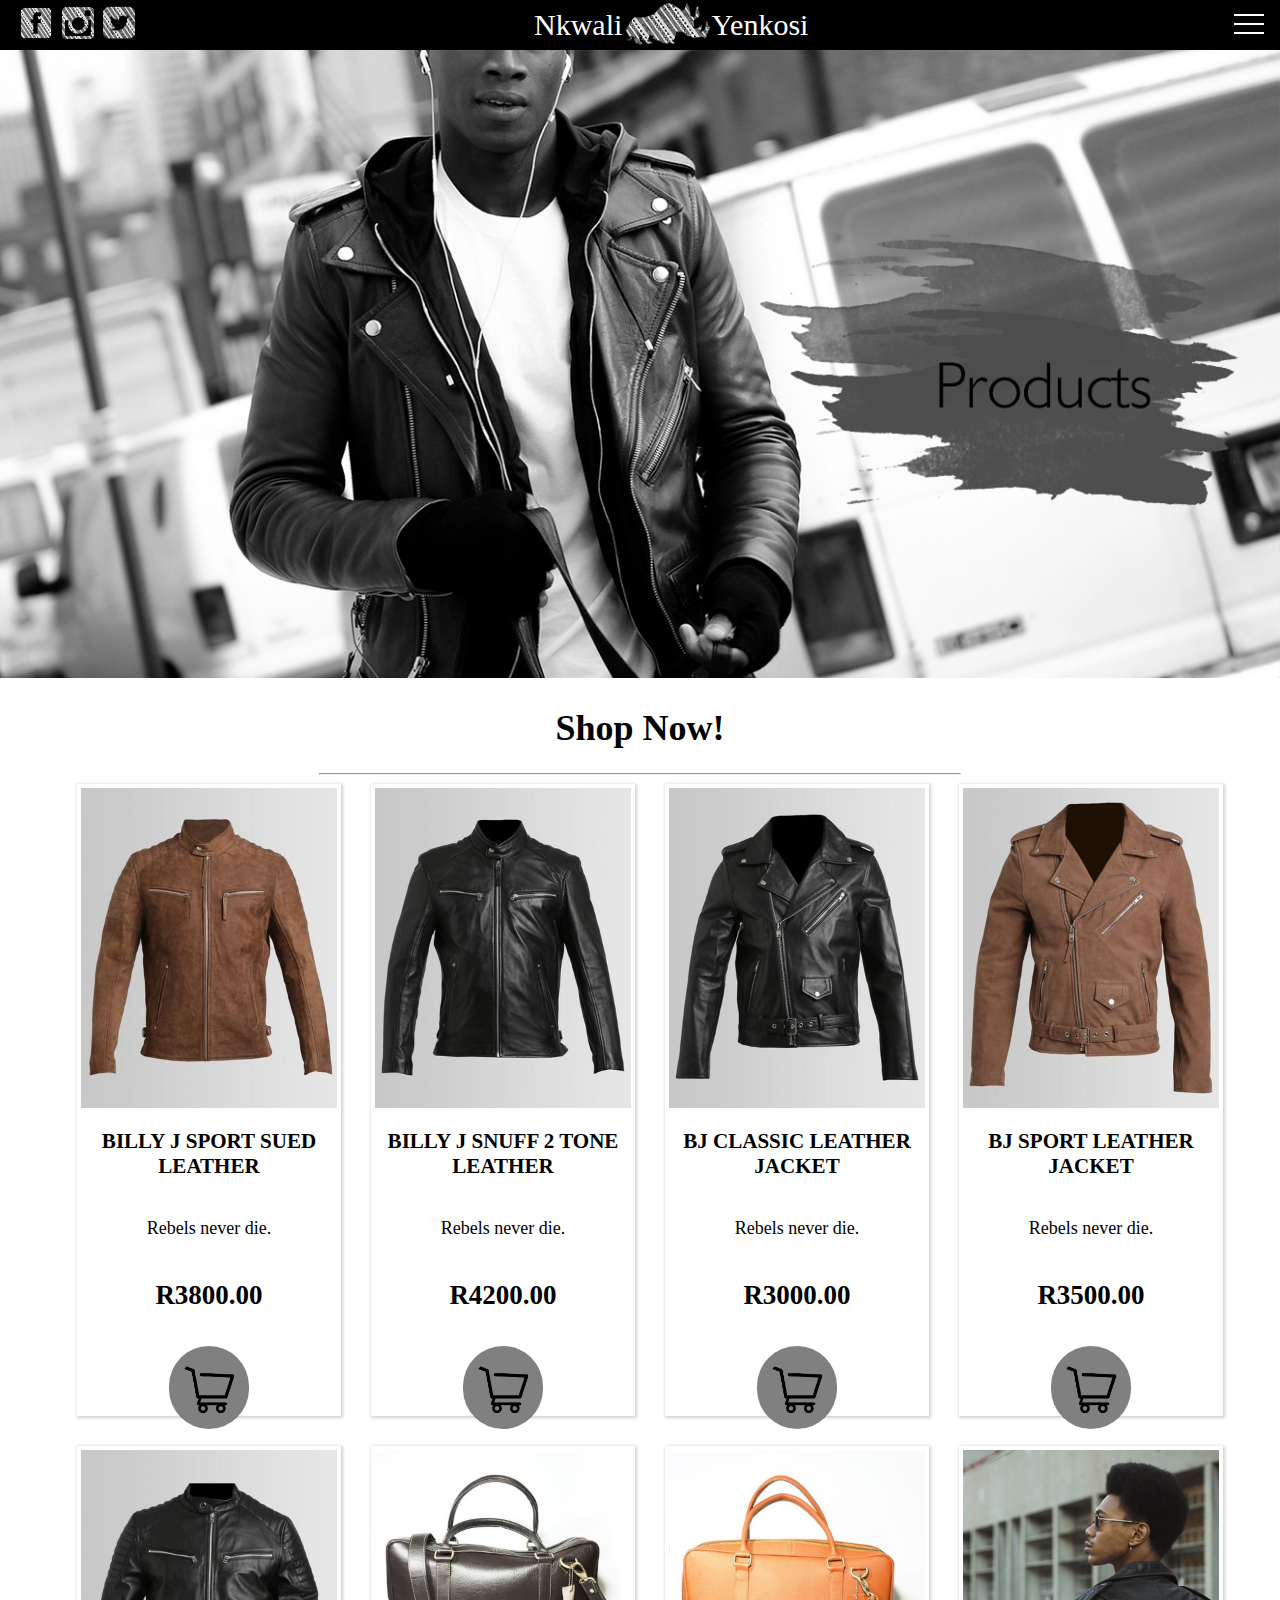
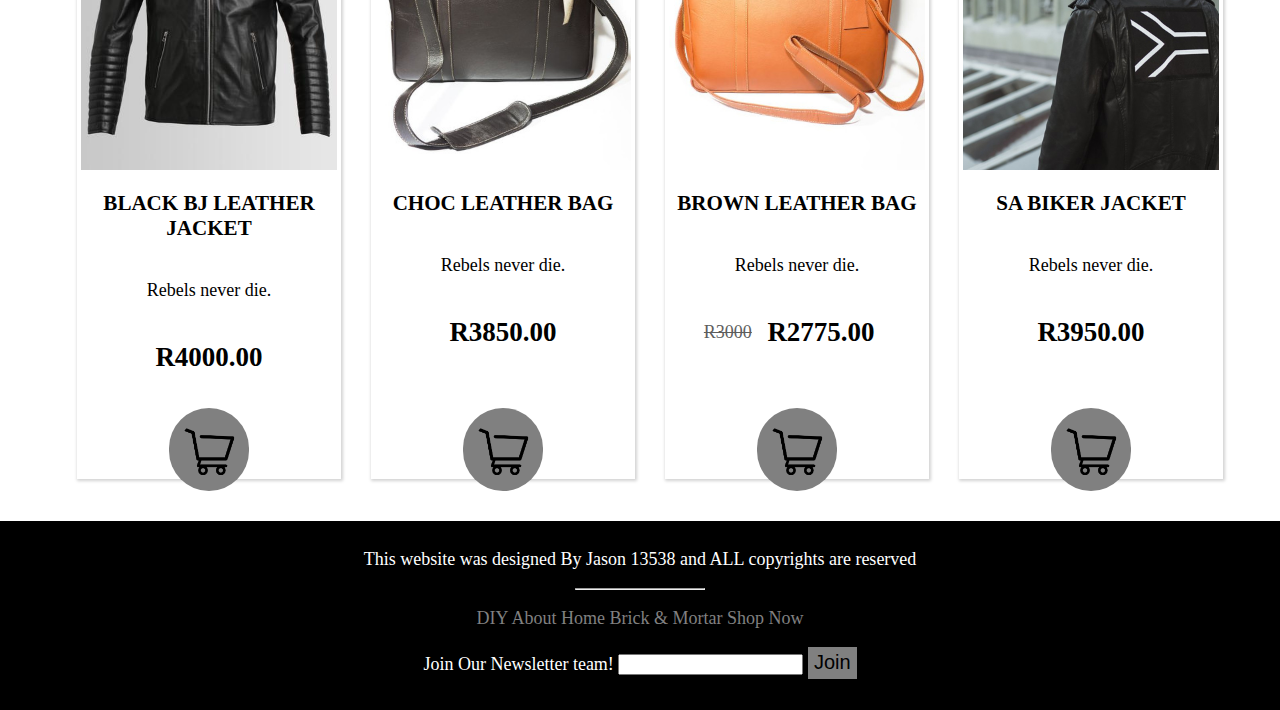
<file: index.html>
<!DOCTYPE html>
<html lang="en">
<head>
    <title>Shop Now</title>
    <meta charset="UTF-8">
    <meta name="viewport" content="width=device-width, initial-scale=1.0">
    <link rel="stylesheet" href="styles.css">
    <link rel="icon" type="image/x-icon" href="logo.jpg">
</head>
<body >
<div id="shop_now"></div>
    <div id="container">
        <div class="nav">
            <img class="media" src="Facebook.png" alt="Facebook">
            <img class="media" src="Instagram.png" alt="Instagram">
            <img class="media" src="Twitter.png" alt="Twitter">
        </div>

        <div id="name">
            <p class="name">Nkwali</p>
            <img id="rhino" class="name" src="Rhino.png" alt="Rhino">
            <p class="name">Yenkosi</p>
        </div>
    
    

    <div class="wrap">
            <input type="checkbox" class="toggle">
        <div class="hamburger"><div></div></div>
            <div class="menu">
                <ul>
                    <li><a class="pages" href="home.html">Home</a></li>
                    <li><a class="pages" href="About the leather.html">About the leather</a></li>
                    <li><a class="pages" href="DIY Methods.html">DIY Methods</a></li>
                    <li><a class="pages" href="Brick & Mortar.html">Brick & Mortar</a></li>
                    <li><a class="pages" href="Shop Now.html">Shop Now</a></li>
                </ul>
            </div>
        </div>
    </div>



<img id="products" src="products.jpg" alt="products">
  
<h1 id="now">Shop Now!</h1>
<hr id="line">

<div id="all">
    <div class="products">
        <img class="clothes"  src="1.jpg" alt="">
        <h3 id="p1">BILLY J SPORT SUED LEATHER</h3>
        <p>Rebels never die.</p>
        <h2 id="1">R3800.00</h2>
        <img class="trolley" src="Trolley.png" alt="Trolley" onclick="popup(document.getElementById('1').innerHTML,document.getElementById('p1').innerHTML)" >
    </div>
    <div class="products">
        <img class="clothes"   src="2.jpg" alt="">
        <h3 id="p2">BILLY J SNUFF 2 TONE LEATHER</h3>
        <p>Rebels never die.</p>
        <h2 id="2">R4200.00</h2>
        <img class="trolley" src="Trolley.png" alt="Trolley" onclick="popup(document.getElementById('2').innerHTML,document.getElementById('p2').innerHTML)">
    </div>
    <div class="products">
        <img class="clothes"   src="3.jpg" alt="">
        <h3 id="p3">BJ CLASSIC LEATHER JACKET</h3>
        <p>Rebels never die.</p>
        <h2 id="3">R3000.00</h2>
        <img class="trolley" src="Trolley.png" alt="Trolley" onclick="popup(document.getElementById('3').innerHTML,document.getElementById('p3').innerHTML)">
    </div>
    <div class="products">
        <img class="clothes"   src="4.jpg" alt="">
        <h3 id="p4">BJ SPORT LEATHER JACKET</h3>
        <p>Rebels never die.</p>
        <h2 id="4">R3500.00</h2>
        <img class="trolley" src="Trolley.png" alt="Trolley" onclick="popup(document.getElementById('4').innerHTML,document.getElementById('p4').innerHTML)">
    </div>
    <div class="products">
        <img class="clothes"   src="5.jpg" alt="">
        <h3 id="p5">BLACK BJ LEATHER JACKET</h3>
        <p>Rebels never die.</p>
        <h2 id="5">R4000.00</h2>
        <img class="trolley" src="Trolley.png" alt="Trolley" onclick="popup(document.getElementById('5').innerHTML,document.getElementById('p5').innerHTML)">
    </div>
    <div class="products">
        <img class="clothes"   src="6.jpg" alt="">
        <h3 id="p6">CHOC LEATHER BAG</h3>
        <p>Rebels never die.</p>
        <h2 id="6" >R3850.00</h2>
        <img class="trolley" class="bag" src="Trolley.png" alt="Trolley" onclick="popup(document.getElementById('6').innerHTML,document.getElementById('p6').innerHTML)">
    </div>
    <div class="products">
        <img class="clothes"   src="7.jpg" alt="">
        <h3 id="p7">BROWN LEATHER BAG</h3>
        <p>Rebels never die.</p>
        <div id="sale1">   <s id="sale">R3000</s><h2 id="7" >R2775.00</h2></div> 
        <img class="trolley" class="bag" src="Trolley.png" alt="Trolley" onclick="popup(document.getElementById('7').innerHTML,document.getElementById('p7').innerHTML)">
    </div>
    <div class="products">
        <img class="clothes"   src="8.jpg" alt="">
        <h3 id="p8">SA BIKER JACKET</h3>
        <p>Rebels never die.</p>
        <h2 id="8"  >R3950.00</h2>
        <img class="trolley" class="bag" src="Trolley.png" alt="Trolley" onclick="popup(document.getElementById('8').innerHTML,document.getElementById('p8').innerHTML)">
    </div>


</div>

<br><br>




<footer>
    <p>This website was designed By Jason 13538 and ALL copyrights are reserved</p>
    <hr id="footline">
    <p id="pages">DIY About Home Brick & Mortar Shop Now</p>
    <form  onsubmit="message()">

    <label for="">Join Our Newsletter team!</label>
    <input type="email" name="" id="" required>
    <input type="submit" value="Join" id="join">
</form>
<br>
</footer>


<div id="box">
<div id="popup">
    <button type="button" id="exit" onclick="exit()">x</button>
    <br>
    <form action="">
        <div id="info">
        <div id="limit">
        <label for="quantity" id="desk"></label>
        </div>
        <input type="number" id="quantity" name="quantity" value="1"  oninput="subtotal()" onclick="this.select()">
        <input type="reset" value="x" id="reset" onmouseout="subtotal()">
        <p id="amount"></p>
        </div>
        
        <p id="subtotal">Subtotal:</p>
        <button type="button" id="submit" onclick="checkout()">Check out</button>
      </form>
      
</div>
</div>




<div id="messagebox">  
    <p id="message">Thank you for joining our news letter!</p>
    <button type="button" id="close" onclick="close()">x</button>
</div>
<script src="script.js"></script>

</body>
</html>
</file>
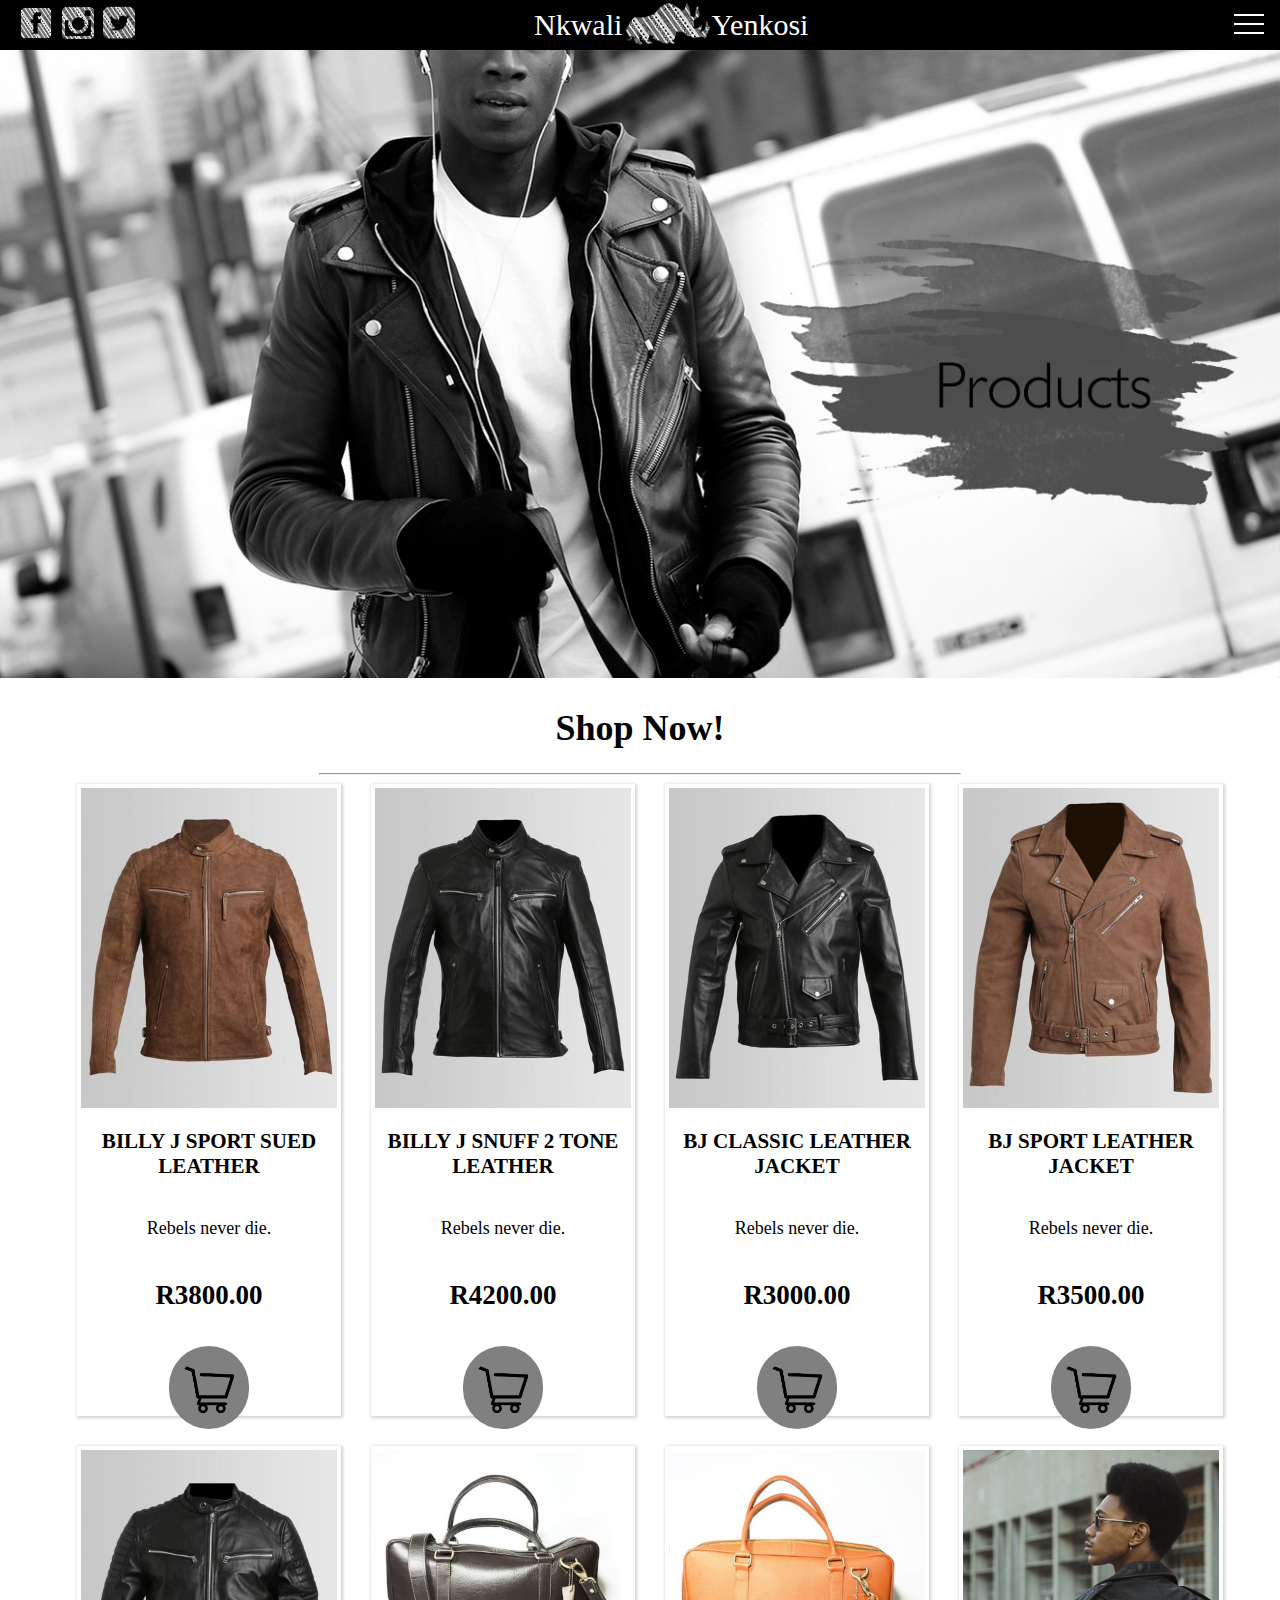
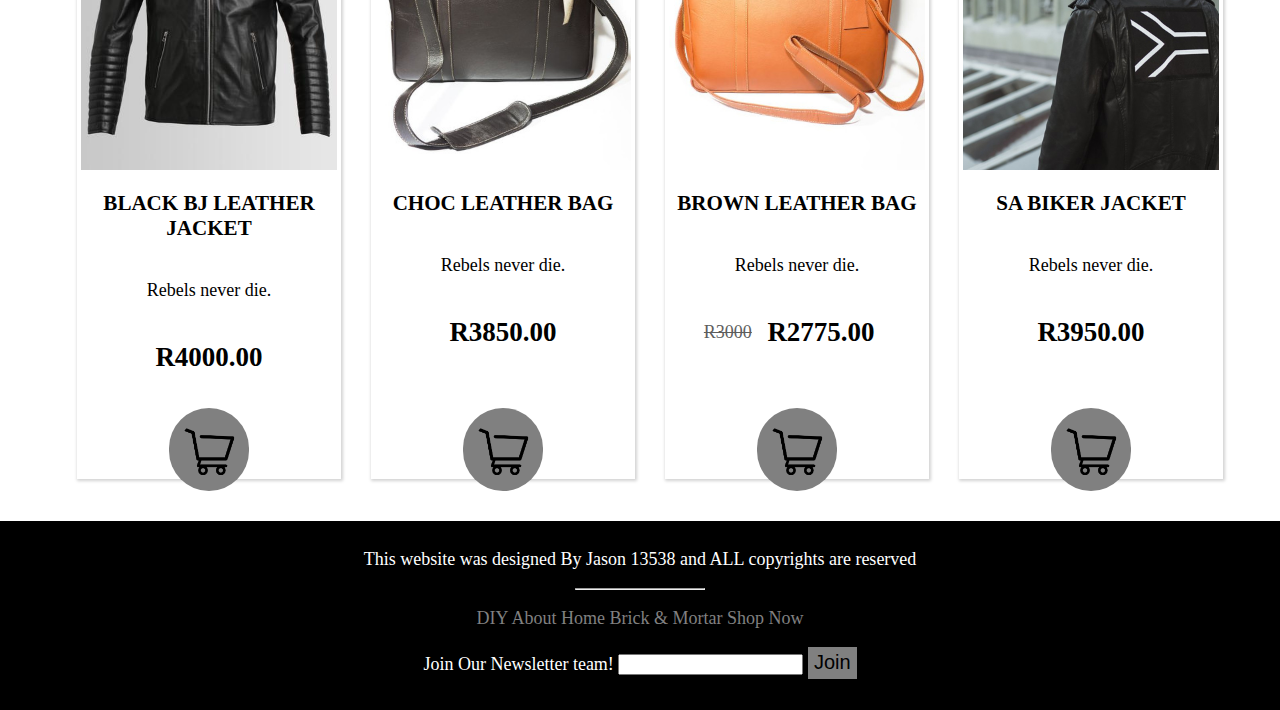
<file: Shop Now.html>
<!DOCTYPE html>
<html lang="en">
<head>
    <title>Shop Now</title>
    <meta charset="UTF-8">
    <meta name="viewport" content="width=device-width, initial-scale=1.0">
    <link rel="stylesheet" href="styles.css">
    <link rel="icon" type="image/x-icon" href="logo.jpg">
</head>
<body >
<div id="shop_now"></div>
    <div id="container">
        <div class="nav">
            <img class="media" src="Facebook.png" alt="Facebook">
            <img class="media" src="Instagram.png" alt="Instagram">
            <img class="media" src="Twitter.png" alt="Twitter">
        </div>

        <div id="name">
            <p class="name">Nkwali</p>
            <img id="rhino" class="name" src="Rhino.png" alt="Rhino">
            <p class="name">Yenkosi</p>
        </div>
    
    

    <div class="wrap">
            <input type="checkbox" class="toggle">
        <div class="hamburger"><div></div></div>
            <div class="menu">
                <ul>
                    <li><a class="pages" href="home.html">Home</a></li>
                    <li><a class="pages" href="About the leather.html">About the leather</a></li>
                    <li><a class="pages" href="DIY Methods.html">DIY Methods</a></li>
                    <li><a class="pages" href="Brick & Mortar.html">Brick & Mortar</a></li>
                    <li><a class="pages" href="Shop Now.html">Shop Now</a></li>
                </ul>
            </div>
        </div>
    </div>



<img id="products" src="products.jpg" alt="products">
  
<h1 id="now">Shop Now!</h1>
<hr id="line">

<div id="all">
    <div class="products">
        <img class="clothes"  src="1.jpg" alt="">
        <h3 id="p1">BILLY J SPORT SUED LEATHER</h3>
        <p>Rebels never die.</p>
        <h2 id="1">R3800.00</h2>
        <img class="trolley" src="Trolley.png" alt="Trolley" onclick="popup(document.getElementById('1').innerHTML,document.getElementById('p1').innerHTML)" >
    </div>
    <div class="products">
        <img class="clothes"   src="2.jpg" alt="">
        <h3 id="p2">BILLY J SNUFF 2 TONE LEATHER</h3>
        <p>Rebels never die.</p>
        <h2 id="2">R4200.00</h2>
        <img class="trolley" src="Trolley.png" alt="Trolley" onclick="popup(document.getElementById('2').innerHTML,document.getElementById('p2').innerHTML)">
    </div>
    <div class="products">
        <img class="clothes"   src="3.jpg" alt="">
        <h3 id="p3">BJ CLASSIC LEATHER JACKET</h3>
        <p>Rebels never die.</p>
        <h2 id="3">R3000.00</h2>
        <img class="trolley" src="Trolley.png" alt="Trolley" onclick="popup(document.getElementById('3').innerHTML,document.getElementById('p3').innerHTML)">
    </div>
    <div class="products">
        <img class="clothes"   src="4.jpg" alt="">
        <h3 id="p4">BJ SPORT LEATHER JACKET</h3>
        <p>Rebels never die.</p>
        <h2 id="4">R3500.00</h2>
        <img class="trolley" src="Trolley.png" alt="Trolley" onclick="popup(document.getElementById('4').innerHTML,document.getElementById('p4').innerHTML)">
    </div>
    <div class="products">
        <img class="clothes"   src="5.jpg" alt="">
        <h3 id="p5">BLACK BJ LEATHER JACKET</h3>
        <p>Rebels never die.</p>
        <h2 id="5">R4000.00</h2>
        <img class="trolley" src="Trolley.png" alt="Trolley" onclick="popup(document.getElementById('5').innerHTML,document.getElementById('p5').innerHTML)">
    </div>
    <div class="products">
        <img class="clothes"   src="6.jpg" alt="">
        <h3 id="p6">CHOC LEATHER BAG</h3>
        <p>Rebels never die.</p>
        <h2 id="6" >R3850.00</h2>
        <img class="trolley" class="bag" src="Trolley.png" alt="Trolley" onclick="popup(document.getElementById('6').innerHTML,document.getElementById('p6').innerHTML)">
    </div>
    <div class="products">
        <img class="clothes"   src="7.jpg" alt="">
        <h3 id="p7">BROWN LEATHER BAG</h3>
        <p>Rebels never die.</p>
        <div id="sale1">   <s id="sale">R3000</s><h2 id="7" >R2775.00</h2></div> 
        <img class="trolley" class="bag" src="Trolley.png" alt="Trolley" onclick="popup(document.getElementById('7').innerHTML,document.getElementById('p7').innerHTML)">
    </div>
    <div class="products">
        <img class="clothes"   src="8.jpg" alt="">
        <h3 id="p8">SA BIKER JACKET</h3>
        <p>Rebels never die.</p>
        <h2 id="8"  >R3950.00</h2>
        <img class="trolley" class="bag" src="Trolley.png" alt="Trolley" onclick="popup(document.getElementById('8').innerHTML,document.getElementById('p8').innerHTML)">
    </div>


</div>

<br><br>




<footer>
    <p>This website was designed By Jason 13538 and ALL copyrights are reserved</p>
    <hr id="footline">
    <p id="pages">DIY About Home Brick & Mortar Shop Now</p>
    <form  onsubmit="message()">

    <label for="">Join Our Newsletter team!</label>
    <input type="email" name="" id="" required>
    <input type="submit" value="Join" id="join">
</form>
<br>
</footer>


<div id="box">
<div id="popup">
    <button type="button" id="exit" onclick="exit()">x</button>
    <br>
    <form action="">
        <div id="info">
        <div id="limit">
        <label for="quantity" id="desk"></label>
        </div>
        <input type="number" id="quantity" name="quantity" value="1"  oninput="subtotal()" onclick="this.select()">
        <input type="reset" value="x" id="reset" onmouseout="subtotal()">
        <p id="amount"></p>
        </div>
        
        <p id="subtotal">Subtotal:</p>
        <button type="button" id="submit" onclick="checkout()">Check out</button>
      </form>
      
</div>
</div>




<div id="messagebox">  
    <p id="message">Thank you for joining our news letter!</p>
    <button type="button" id="close" onclick="close()">x</button>
</div>
<script src="script.js"></script>

</body>
</html>
</file>
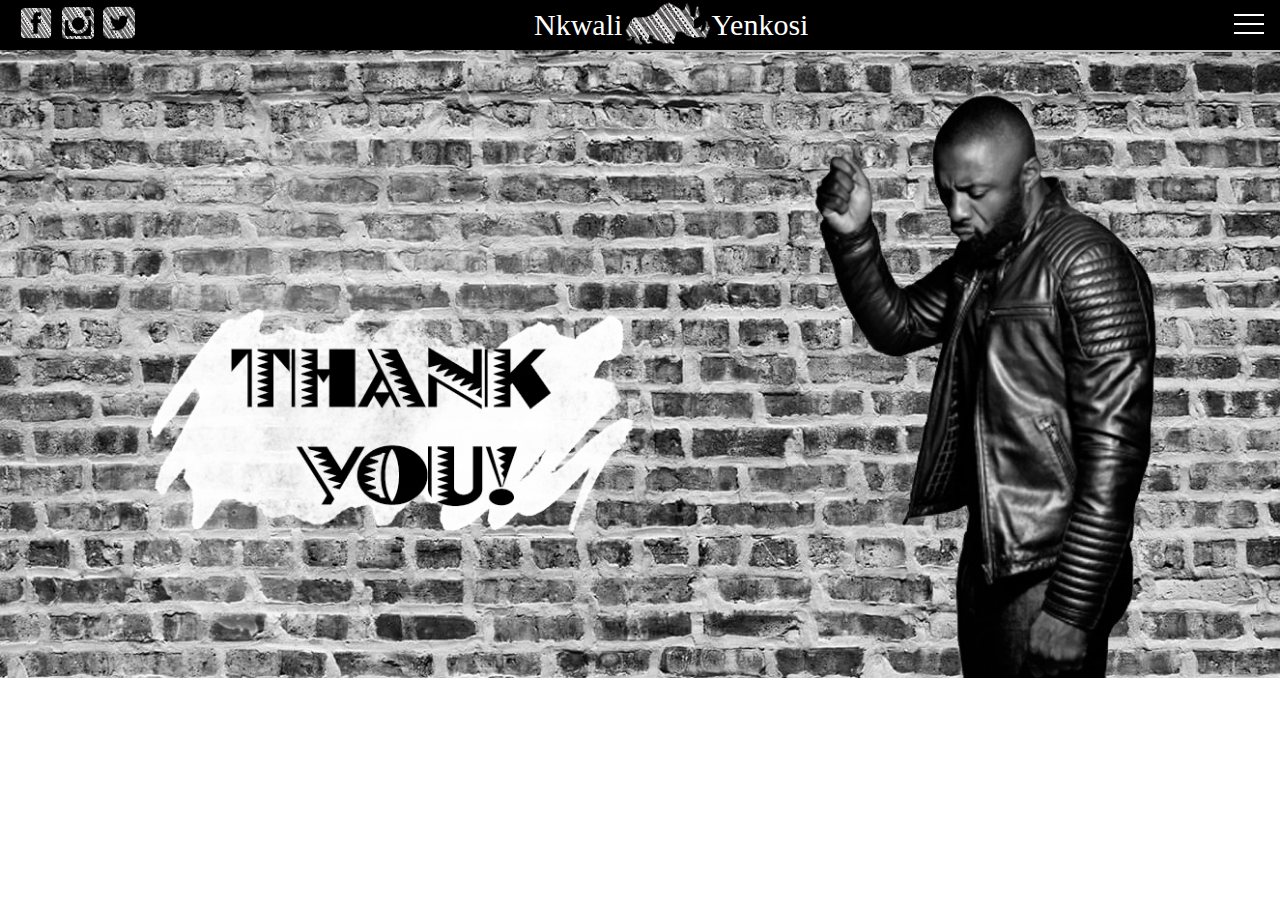
<file: Thanks.html>
<!DOCTYPE html>
<html lang="en">
<head>
    <title>Shop Now</title>
    <meta charset="UTF-8">
    <meta name="viewport" content="width=device-width, initial-scale=1.0">
    <link rel="stylesheet" href="styles.css">
    <link rel="icon" type="image/x-icon" href="logo.jpg">
</head>
<body id="thanks">
<div>
    <div id="container">
        <div class="nav">
            <img class="media" src="Facebook.png" alt="Facebook">
            <img class="media" src="Instagram.png" alt="Instagram">
            <img class="media" src="Twitter.png" alt="Twitter">
        </div>

        <div id="name">
            <p class="name">Nkwali</p>
            <img id="rhino" class="name" src="Rhino.png" alt="Rhino">
            <p class="name">Yenkosi</p>
        </div>
    
    

    <div class="wrap">
            <input type="checkbox" class="toggle">
        <div class="hamburger"><div></div></div>
            <div class="menu">
                <ul>
                    <li><a class="pages" href="home.html">Home</a></li>
                    <li><a class="pages" href="About the leather.html">About the leather</a></li>
                    <li><a class="pages" href="DIY Methods.html">DIY Methods</a></li>
                    <li><a class="pages" href="Brick & Mortar.html">Brick & Mortar</a></li>
                    <li><a class="pages" href="Shop Now.html">Shop Now</a></li>
                </ul>
            </div>
        </div>
    </div>


<img id="products" src="Thanks.jpg" alt="products">

</body>
</html>
</file>
<file: styles.css>
body {
    font-family: 'Humanst521 Lt BT';
    font-size: 18px;
    margin: auto;
    overflow-x: hidden;
}


#shop_now{
    /* margin: auto; */
    position: fixed;
  display: none;
  width: 100%;
  height: 100%;

  background-color: rgba(0,0,0,0.5);
  z-index: 2;
    
  
}

#container{
    display: flex;
    flex-flow: wrap;
    gap: 30%;
    background-color: black;
    align-items: center;
}

@media (max-width: 470px) {
    #container{

        display: flex;
        gap: 1%;
        background-color: black;
        align-items: center;
    }
}

.nav{
    padding-left: 20px;
}

.media{
    transition: transform .4s;
    max-width: 2rem;
    padding-right: 5px;
}

.media:hover {
    transform: scale(1.5);
}

#name{
    display:inline-flex;  
    justify-content: center;
    align-items: center;
    padding-left: 10px;
    max-height: 50px;
}


.name{
    
    position: relative;
    font-size: 30px;
    align-items: center;
    color: white;
    font-family: BeteNoirA;
    /* justify-content: center; */
}

#rhino{
    padding-top: 5px;
    padding-bottom: 10px;
    max-height: 45px;
}

.wrap {
    position: fixed;
  top: -7px;
  right:0;
  z-index: 1;
}

.toggle{
    position: absolute;
  top: 0;
  right: 0;
  z-index: 2;
  cursor: pointer;
  width: 50px;
  height: 50px;
  opacity: 0;
  background-color: black;
}

.hamburger {
  position: absolute;
  top: -15px;
  right: -15px;
  z-index: 1;
  width: 60px;
  height: 60px;
  padding: 1rem;
  display: flex;
  align-items: center;
  justify-content: center; 
}

.hamburger > div {
    border: 1px solid black;
    position: relative;
    width: 50%;
    height: 2px;
    background-color: white;
    display: flex;
    align-items: center;
    justify-content: center;
    transition: all 0.4s ease;
}

.hamburger > div::before,
.hamburger > div::after{
    content: '';
    position: absolute;
    top: -10px;
    width: 100%;
    height: 2px;
    background: inherit;
    border: inherit;

}

.hamburger > div::after{
    top: 8px;
}


.toggle:checked + .hamburger > div {
    transform: rotate(135deg);
}

.toggle:checked + .hamburger > div:before,
.toggle:checked + .hamburger > div:after{
    top: 0;
    transform: rotate(90deg);
}

.toggle:checked:hover + .hamburger > div{
    transform: rotate(225deg);
} 

.toggle:checked ~ .menu {
    visibility: visible;
  }

.toggle:checked ~ .menu > ul > li  {
    opacity: 1;
    transition: opacity 0.5s ease;
}

.wrap .menu {
    position: relative;
    float: right;
    top: 5vh;
    width: 100%;
    height: 100%;
    visibility: hidden;
    overflow: hidden;
    display: flex;
  }


  @media (max-width: 366px) {
    .wrap .menu {
        position: relative;
        float: right;
        top: 9vh;
        width: 100%;
        height: 100%;
        visibility: hidden;
        overflow: hidden;
        display: flex;
      }
}

.menu > ul > li {
    opacity: 0;
    transition: opacity 0.5s ease;
    padding-top: 10px;
    padding-right: 50px;
    padding-left: 30px;
    padding-bottom: 10px;
     background-color: black;
    text-decoration: none;
    list-style: none;
    

}

.pages{
    text-decoration: none;
    color: white;
    
}

#products{
    background-repeat: no-repeat;
  background-size:cover;
  width: 100%;
  background-attachment: scroll;
}

#now{
    text-align: center;
}

#line{
    width: 50%;
}

#all{
    position: relative;
    left: 10px;
    display:flex;
    flex-flow: wrap;
    gap: 30px;
    justify-content: center;
}

#all > div {
    max-height: 800px;
     width: 20%;
    align-items: center;
    justify-content: center;
}

#sale{
    display: inline;
    color: rgb(93, 93, 93);
    position: relative;
    left: -10%;
    display: inline;
    float: left;
}

#sale1{
    display: flex;
    text-align: center;
    align-items: center;
}


.products{
     display: flex;
    padding: 4px 4px 0px 4px;
    min-width: 200px;
    box-shadow: 1px 1px 3px 1px lightgray;
    flex-direction: column;
    text-align: center;
    align-items: center;
    align-items: center;  
}

.products>img.clothes {
    max-width: 100%;
}


.trolley{
    cursor: pointer;
    position: relative;
    top: 2%;
    padding: 10px;
    width:60px;
    background-color: gray;
    border-radius: 50px;
    margin-top: auto;
}



#popup{
    z-index: 2;
    border-radius: 5px;
    position:fixed;
    top: 40%;
    margin-left: auto;
    align-items: center;
    justify-content: center;
    background-color: white;
    visibility: hidden;
    border: 1px solid lightgray;
    
}

#exit{
    cursor: pointer;
    border-radius: 5px;
    float: right;
    font-size: medium;
    border: none;
    z-index: 2;
    background-color: white;
}

#desk{
    display: inline-block;
    max-width: 200px;
    padding-left: 10px;
    padding-right: 20px;
}


#limit{
    display: inline;     
}

#quantity{
    margin-right: 10px;
    border: 1px solid gray ;
    margin-bottom: 10px;
    margin-top: 10px;
    width: 30px;
    text-align: right;
    border-radius: 3px;
}

#amount{

    text-align: center;
    display: inline;
    padding-right: 10px;
    position: relative;
    margin-left: 10px;   
    float: right;
}

#subtotal{
    display: inline;
    margin-left: 10px;
}


#submit{
    position: relative;
    margin-right: 10px;
    margin-bottom: 7px;
    float: right;
    color: white;
    background-color: black;
    border-radius: 3px;
    cursor: pointer;
}


input::-webkit-outer-spin-button,
input::-webkit-inner-spin-button {
  -webkit-appearance: none;
  margin: 0;
}

#reset{
    background-color: lightgray;
    border: none;
    border-radius: 3px;
    cursor: pointer;
}

#info{
    display: flex;
    border: 1px solid lightgray ;
    margin-left: 10px;
    box-shadow: 2px 2px 3px 2px lightgray;
    padding-left: 2px;
    margin-bottom: 10px;
    margin-right: 10px;
    border-radius: 3px;
    align-items: center;
    justify-content: center;
        
}


#box{
    width: 100%;
    display: flex;
    justify-content: center;
    /* align-items: center; */
}

#text{
    text-align: center;
}


#form{ 
    max-width: 800px;
    margin: auto;
}

#last{
    padding-top: 10px;
    text-align: center;
    background-color: rgb(235, 245, 253);
   
}

.input{
    width: 80%;
    min-height: 20px;
    background-color: azure;
    border: 1px solid lightgray;
}

.label{
    display: inline;
    font-size: 26px;
    float: left;
    position: relative;
    left: 5.5rem;
}

.terms{
    display: inline;
}

.num{
    max-height: 10px;
    padding-bottom: 1px;
    left: 5rem;
    display: inline;
    float: left;
    position: relative;
    left: 5rem;
    top: -1.1rem;
    border-top: 5px solid black;
    border-bottom: 12px solid black;
    border-left: 10px solid black;
    border-right: 10px solid black;
    border-radius:29px 29px 29px 0px;
    color: white;
    background-color: black;
}

.top{
    width: 80%;
    min-height: 20px;
    background-color: azure;
    border: 1px solid lightgray;
    position: relative;
    right: 1rem;
}

#Special{
    vertical-align: text-top;
    width: 80%;
    max-height: 4rem;
    background-color: azure;
    border: 1px solid lightgray;
}


#tc{
    text-decoration: underline;
}

#ship{
    cursor: pointer;
    width: 87%;
    height: 3rem;
    background-color: black;
    color: white;   
}

#thanks{
    overflow-y: hidden;
}

footer{
    text-align: center;
    position: sticky;
    background-color: black;
    color: white;
    padding-top: 10px;
    padding-bottom: 10px;
}

#footline{
    width: 10%;
}


#pages{
    color: gray;
}

#join{
    font-size: 20px;
    background-color: gray;
    border: none;
    height: 2rem;
}

#messagebox{
    font-size: 22px;
    z-index: 2;
    visibility: hidden;
    width: 80%;
    height: 10%;
    position: fixed;
    top: 40%;
    left: 10%;
    background-color: black;
    color: white;
    text-align: center;
    padding-top: 2rem;
    padding-bottom: 2rem;
}

#close{
    background-color: black;
    color: white;
    border: none;
    padding: 5px;
    position: absolute;
    right: 5px;
    top: 1px;
    cursor: pointer;
    
}
</file>
